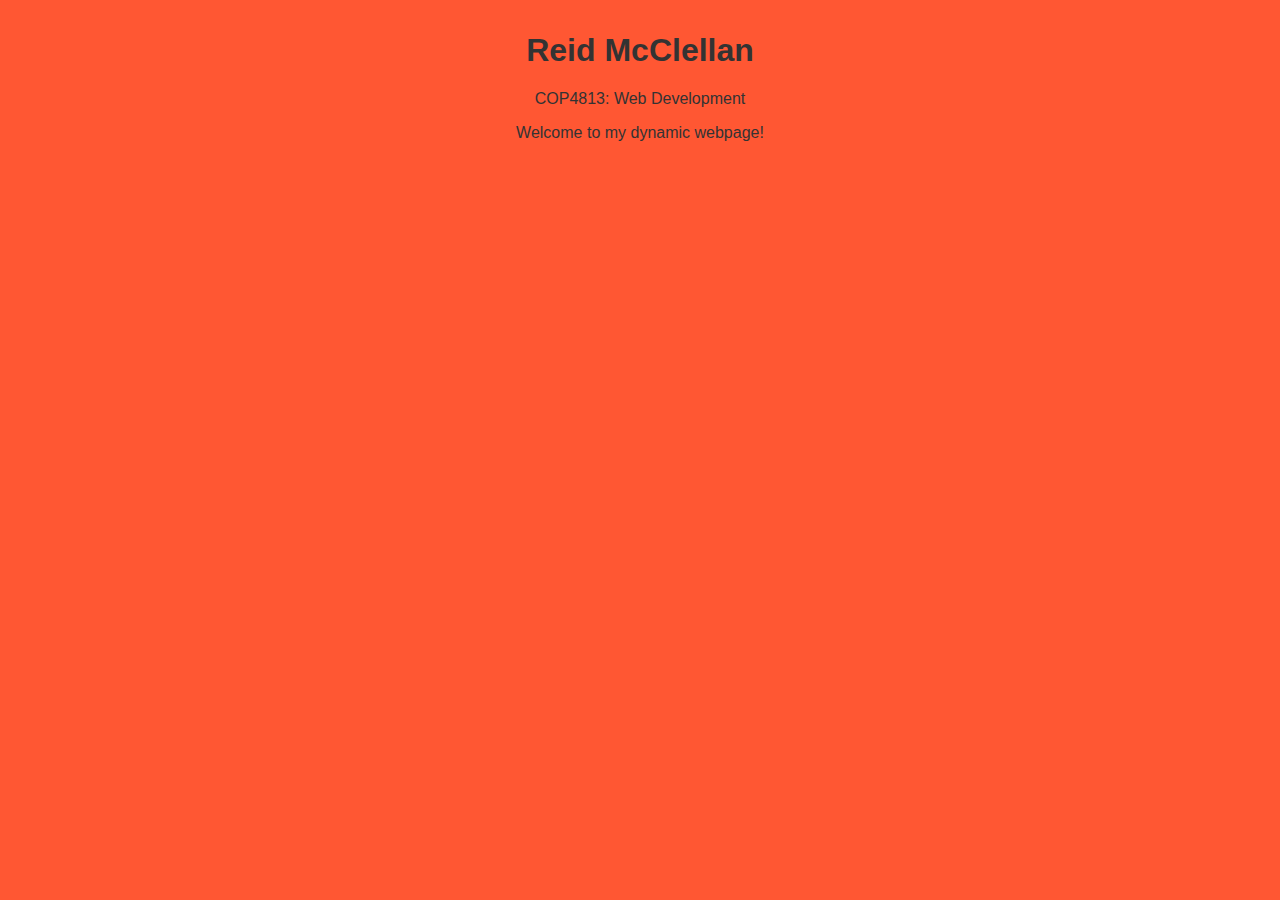
<file: index.html>
<!DOCTYPE html>
<html lang="en">
<head>
  <meta charset="UTF-8">
  <meta name="viewport" content="width=device-width, initial-scale=1">
  <title>Dynamic Time-Based Webpage</title>
  <style>
    body 
    {
      margin: 0;
      padding: 2rem;
      font-family: sans-serif;
      text-align: center;
      transition: background-color 0.5s ease;
      color: #222;
    }
    h1 { margin-top: 0; }
  </style>
</head>
<body>
  <h1>Reid McClellan</h1>
  <p>COP4813: Web Development</p>
  <p>Welcome to my dynamic webpage!</p>

  <script>
    function setBackgroundByTime() 
    {
      const hour = new Date().getHours();
      let hex, textColor;

      if (hour >= 6 && hour < 12) 
      {
        hex = '#FF5733';      // RED
        textColor = '#333';
      }
      else if (hour >= 12 && hour < 18) 
      {
        hex = '#33FFBD';      // BLUE
        textColor = '#222';
      }
      else if (hour >= 18 && hour < 21) 
      {
        hex = '#FFBD33';      // ORANGE
        textColor = '#222';
      }
      else 
      {
        hex = '#4850A6';      // NAVY
        textColor = '#EEE';
      }

      document.body.style.backgroundColor = hex;
      document.body.style.color = textColor;
    }
    window.addEventListener('DOMContentLoaded', setBackgroundByTime);
  </script>
</body>
</html>
</file>
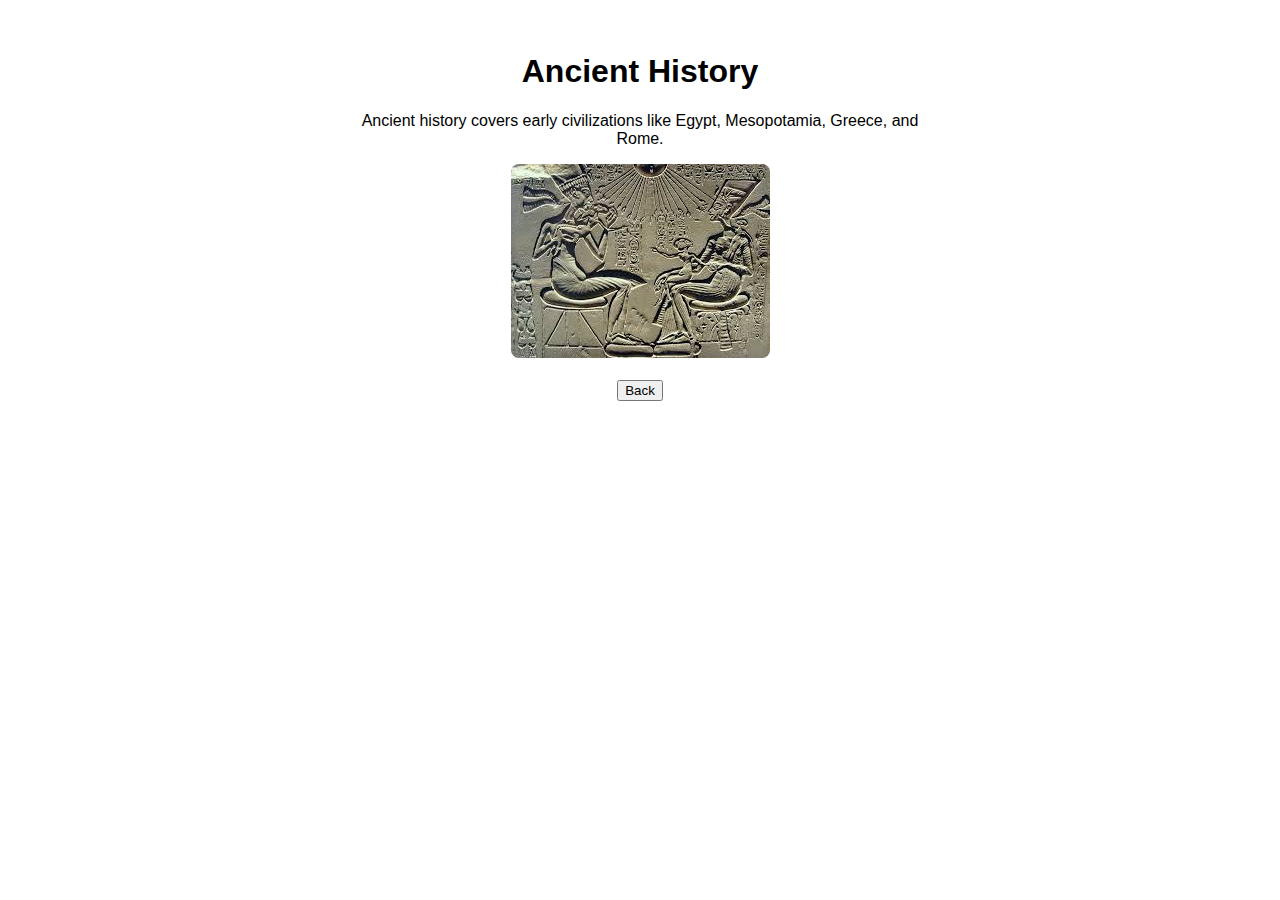
<file: history/ancient.html>
<!DOCTYPE html>
<html lang="en">
<head>
  <meta charset="UTF-8">
  <meta name="viewport" content="width=device-width, initial-scale=1">
  <title>Ancient History</title>
  <link rel="stylesheet" href="../style.css">
</head>
<body>
  <h1>Ancient History</h1>
  <p>Ancient history covers early civilizations like Egypt, Mesopotamia, Greece, and Rome.</p>
  <img src="../images/ancient.jpg" alt="Ancient civilizations" style="max-width:100%;height:auto;border-radius:8px;">
  <br><br>
  <button onclick="location.href='../index.html'">Back</button>
</body>
</html>
</file>
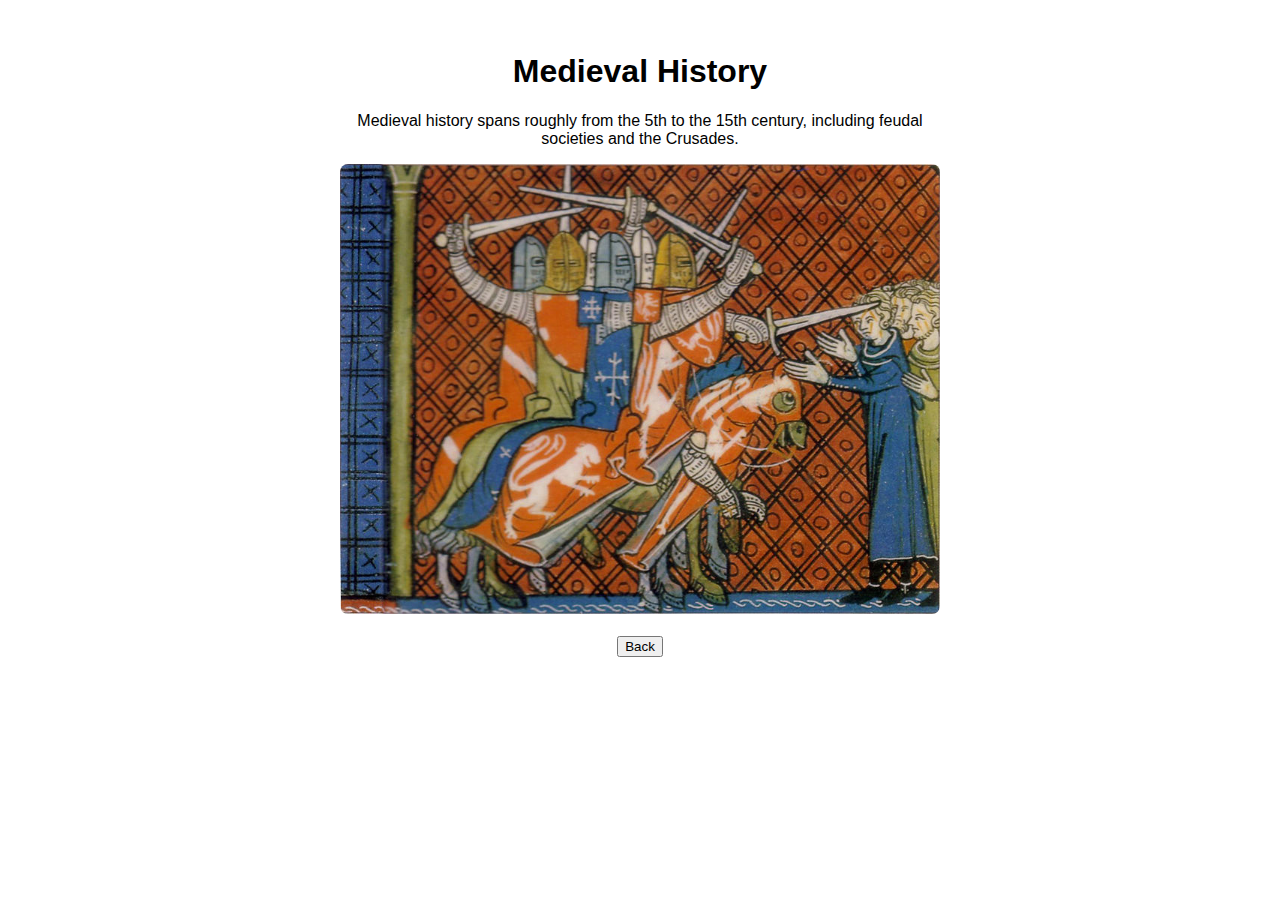
<file: history/medieval.html>
<!DOCTYPE html>
<html lang="en">
<head>
  <meta charset="UTF-8">
  <meta name="viewport" content="width=device-width, initial-scale=1">
  <title>Medieval History</title>
  <link rel="stylesheet" href="../style.css">
</head>
<body>
  <h1>Medieval History</h1>
  <p>Medieval history spans roughly from the 5th to the 15th century, including feudal societies and the Crusades.</p>
  <img src="../images/medieval.jpg" alt="Medieval castle" style="max-width:100%;height:auto;border-radius:8px;">
  <br><br>
  <button onclick="location.href='../index.html'">Back</button>
</body>
</html>
</file>
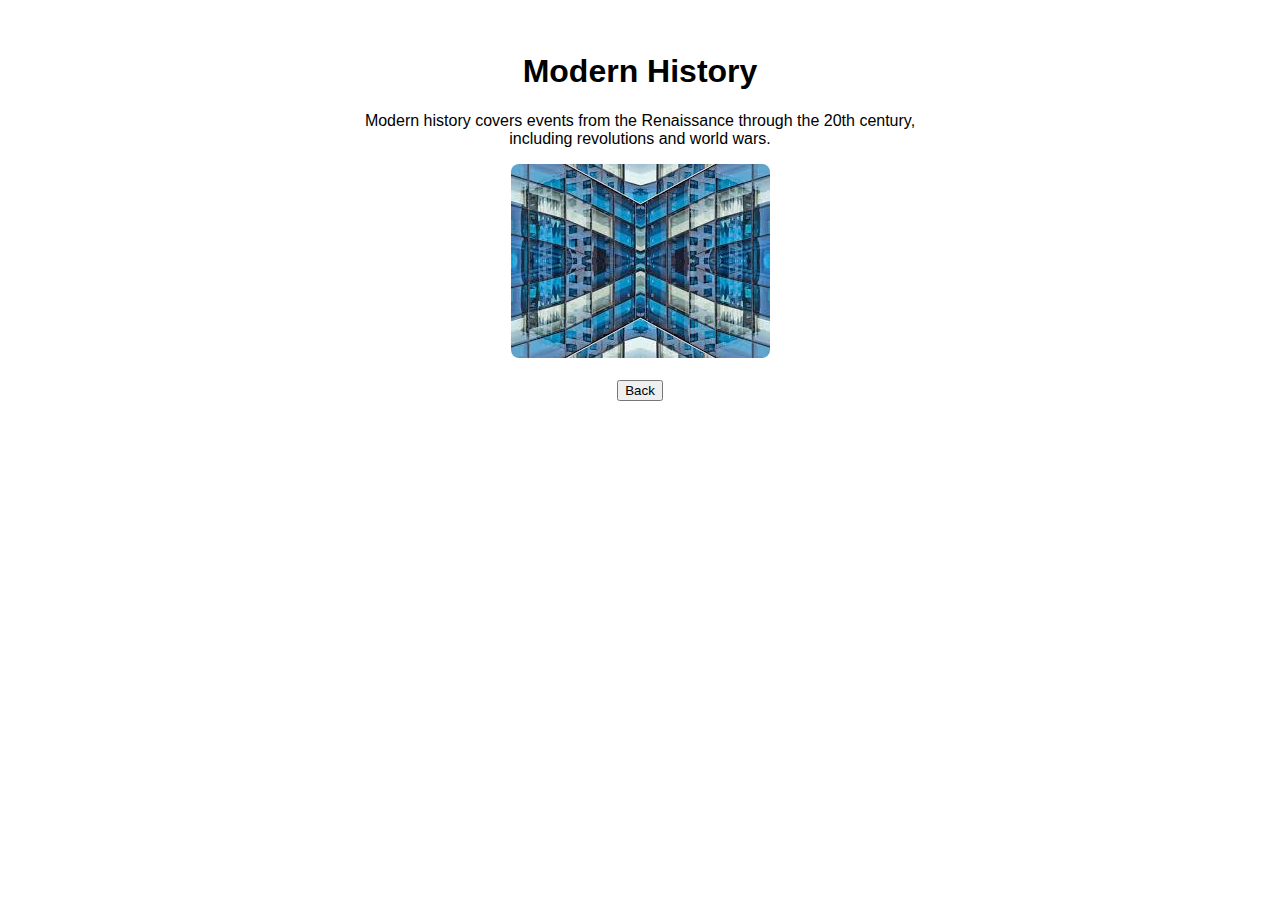
<file: history/modern.html>
<!DOCTYPE html>
<html lang="en">
<head>
  <meta charset="UTF-8">
  <meta name="viewport" content="width=device-width, initial-scale=1">
  <title>Modern History</title>
  <link rel="stylesheet" href="../style.css">
</head>
<body>
  <h1>Modern History</h1>
  <p>Modern history covers events from the Renaissance through the 20th century, including revolutions and world wars.</p>
  <img src="../images/modern.jpg" alt="Industrial revolution" style="max-width:100%;height:auto;border-radius:8px;">
  <br><br>
  <button onclick="location.href='../index.html'">Back</button>
</body>
</html>
</file>
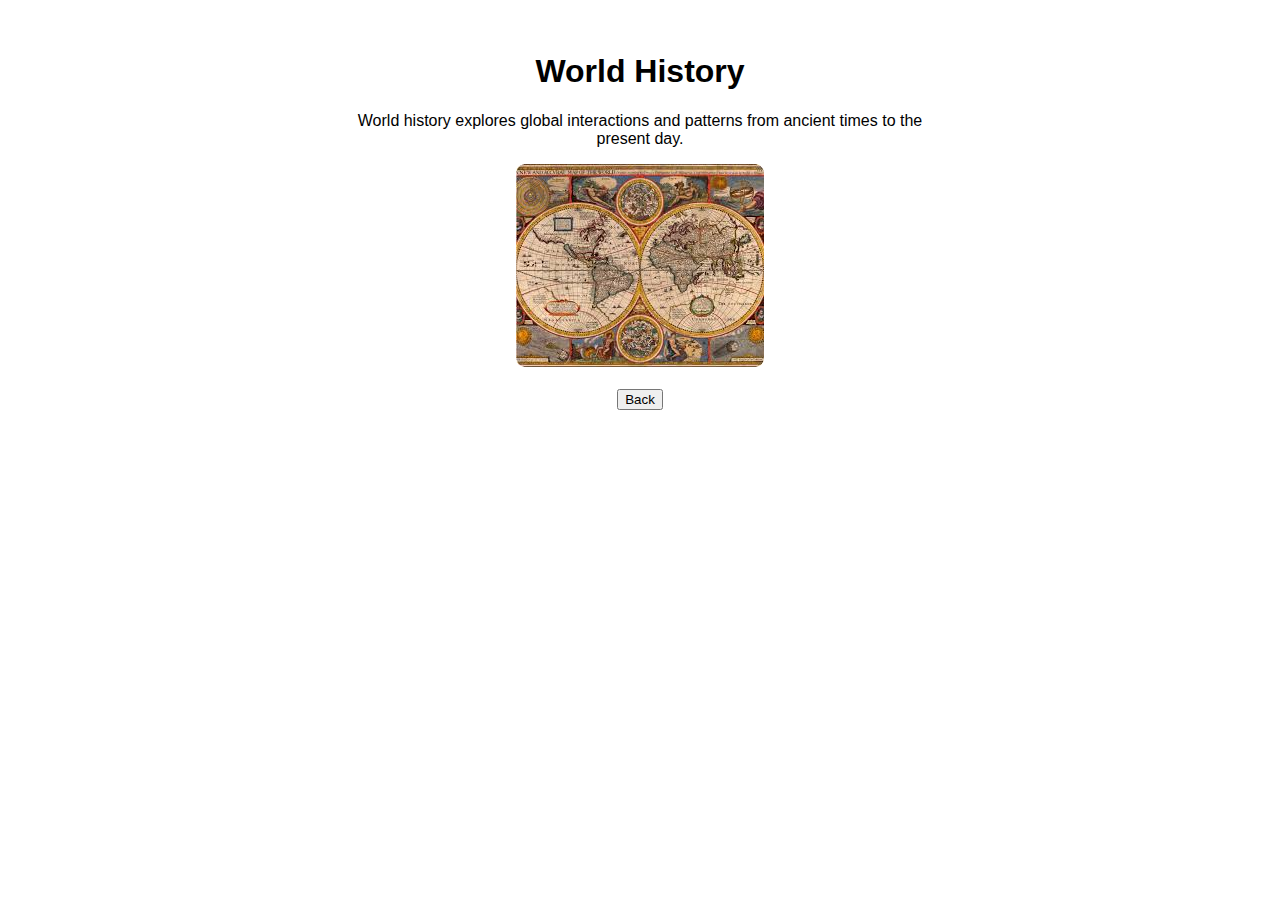
<file: history/world.html>
<!DOCTYPE html>
<html lang="en">
<head>
  <meta charset="UTF-8">
  <meta name="viewport" content="width=device-width, initial-scale=1">
  <title>World History</title>
  <link rel="stylesheet" href="../style.css">
</head>
<body>
  <h1>World History</h1>
  <p>World history explores global interactions and patterns from ancient times to the present day.</p>
  <img src="../images/world.jpg" alt="World map" style="max-width:100%;height:auto;border-radius:8px;">
  <br><br>
  <button onclick="location.href='../index.html'">Back</button>
</body>
</html>
</file>
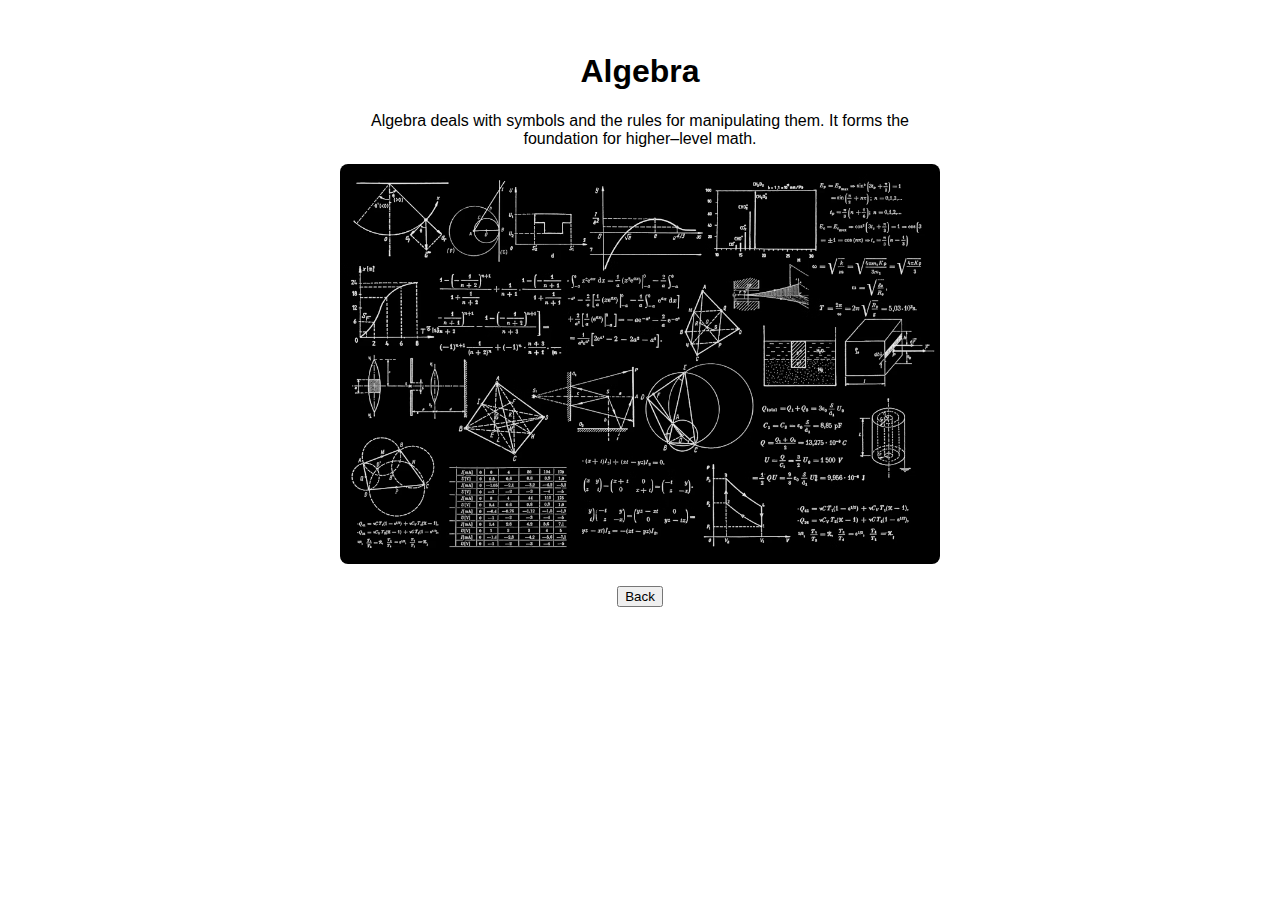
<file: math/algebra.html>
<!DOCTYPE html>
<html lang="en">
<head>
  <meta charset="UTF-8">
  <meta name="viewport" content="width=device-width, initial-scale=1">
  <title>Algebra</title>
  <link rel="stylesheet" href="../style.css">
</head>
<body>
  <h1>Algebra</h1>
  <p>Algebra deals with symbols and the rules for manipulating them. It forms the foundation for higher–level math.</p>
  <img src="../images/algebra.jpg" alt="Algebra illustration" style="max-width:100%;height:auto;border-radius:8px;">
  <br><br>
  <button onclick="location.href='../index.html'">Back</button>
</body>
</html>
</file>
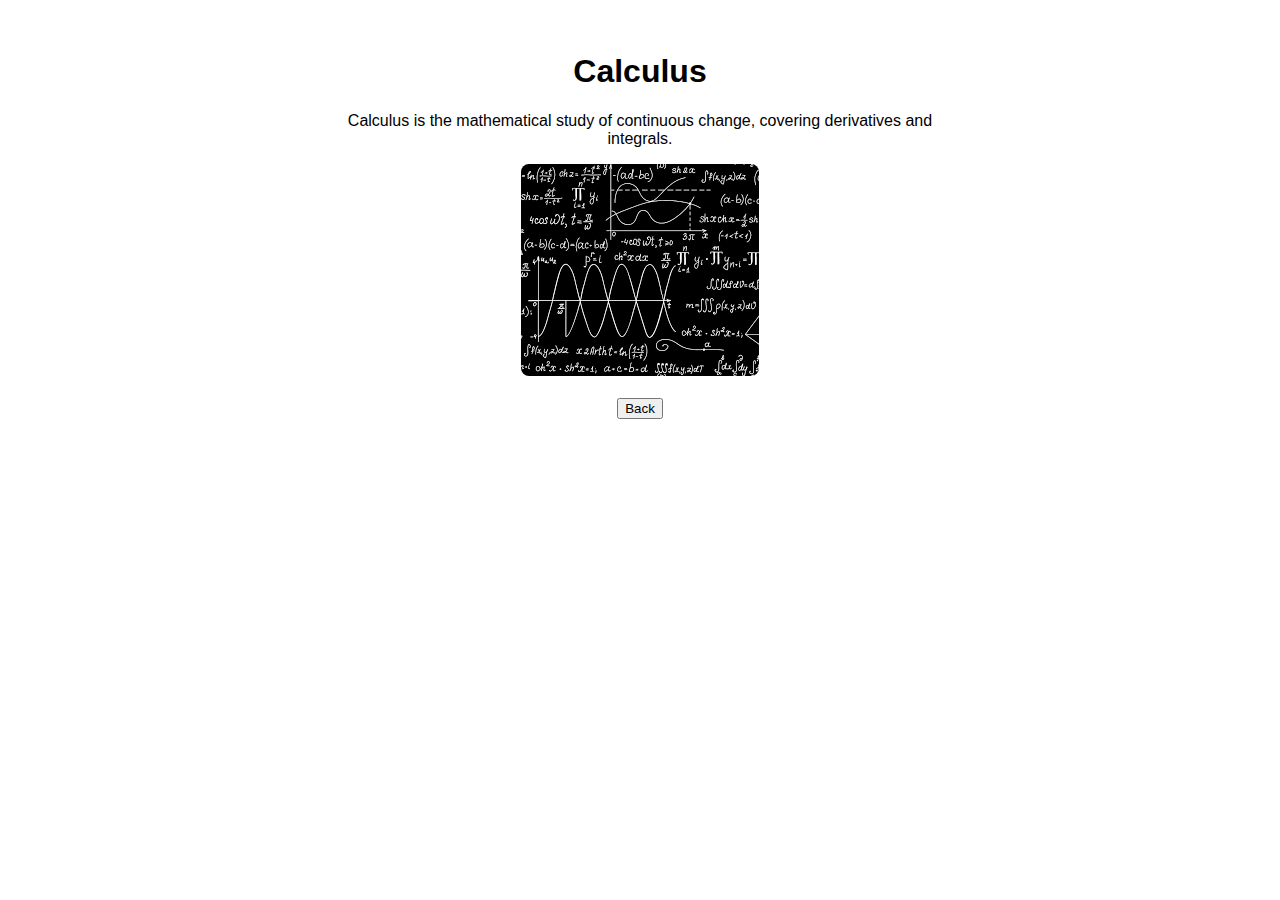
<file: math/calculus.html>
<!DOCTYPE html>
<html lang="en">
<head>
  <meta charset="UTF-8">
  <meta name="viewport" content="width=device-width, initial-scale=1">
  <title>Calculus</title>
  <link rel="stylesheet" href="../style.css">
</head>
<body>
  <h1>Calculus</h1>
  <p>Calculus is the mathematical study of continuous change, covering derivatives and integrals.</p>
  <img src="../images/calculus.jpg" alt="Calculus illustration" style="max-width:100%;height:auto;border-radius:8px;">
  <br><br>
  <button onclick="location.href='../index.html'">Back</button>
</body>
</html>
</file>
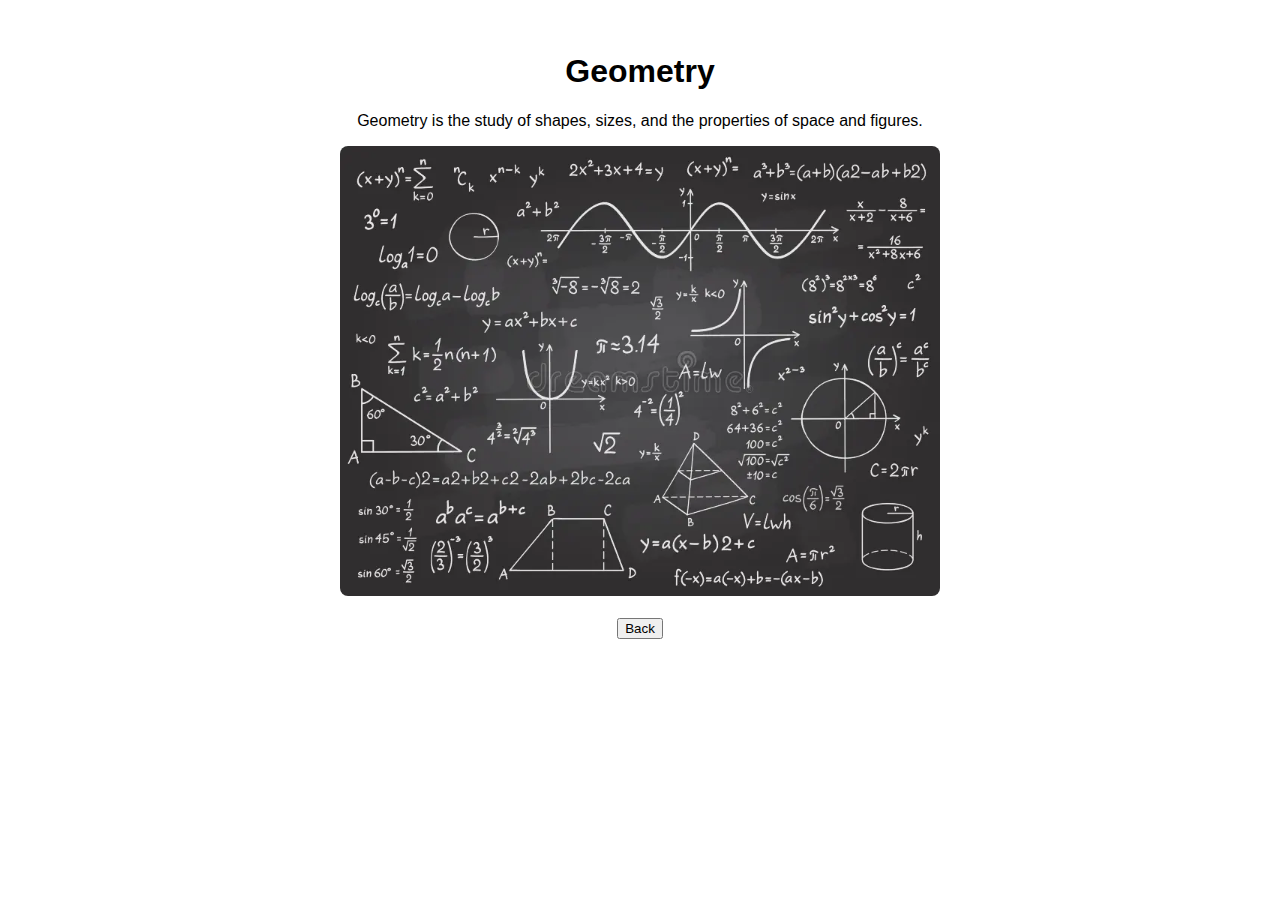
<file: math/geometry.html>
<!DOCTYPE html>
<html lang="en">
<head>
  <meta charset="UTF-8">
  <meta name="viewport" content="width=device-width, initial-scale=1">
  <title>Geometry</title>
  <link rel="stylesheet" href="../style.css">
</head>
<body>
  <h1>Geometry</h1>
  <p>Geometry is the study of shapes, sizes, and the properties of space and figures.</p>
  <img src="../images/geometry.jpg" alt="Geometry illustration" style="max-width:100%;height:auto;border-radius:8px;">
  <br><br>
  <button onclick="location.href='../index.html'">Back</button>
</body>
</html>
</file>
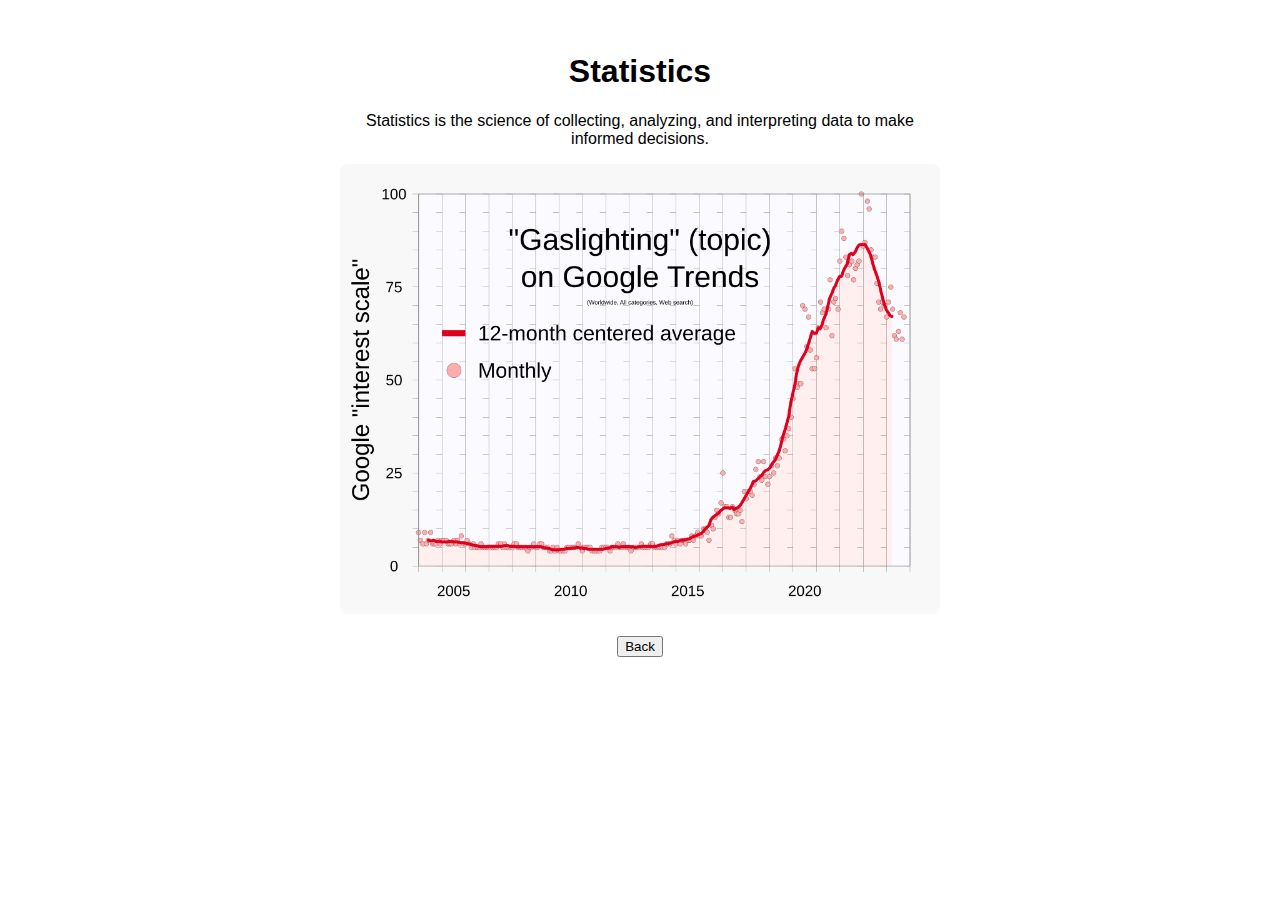
<file: math/statistics.html>
<!DOCTYPE html>
<html lang="en">
<head>
  <meta charset="UTF-8">
  <meta name="viewport" content="width=device-width, initial-scale=1">
  <title>Statistics</title>
  <link rel="stylesheet" href="../style.css">
</head>
<body>
  <h1>Statistics</h1>
  <p>Statistics is the science of collecting, analyzing, and interpreting data to make informed decisions.</p>
  <img src="../images/statistics.jpg" alt="Statistics illustration" style="max-width:100%;height:auto;border-radius:8px;">
  <br><br>
  <button onclick="location.href='../index.html'">Back</button>
</body>
</html>
</file>
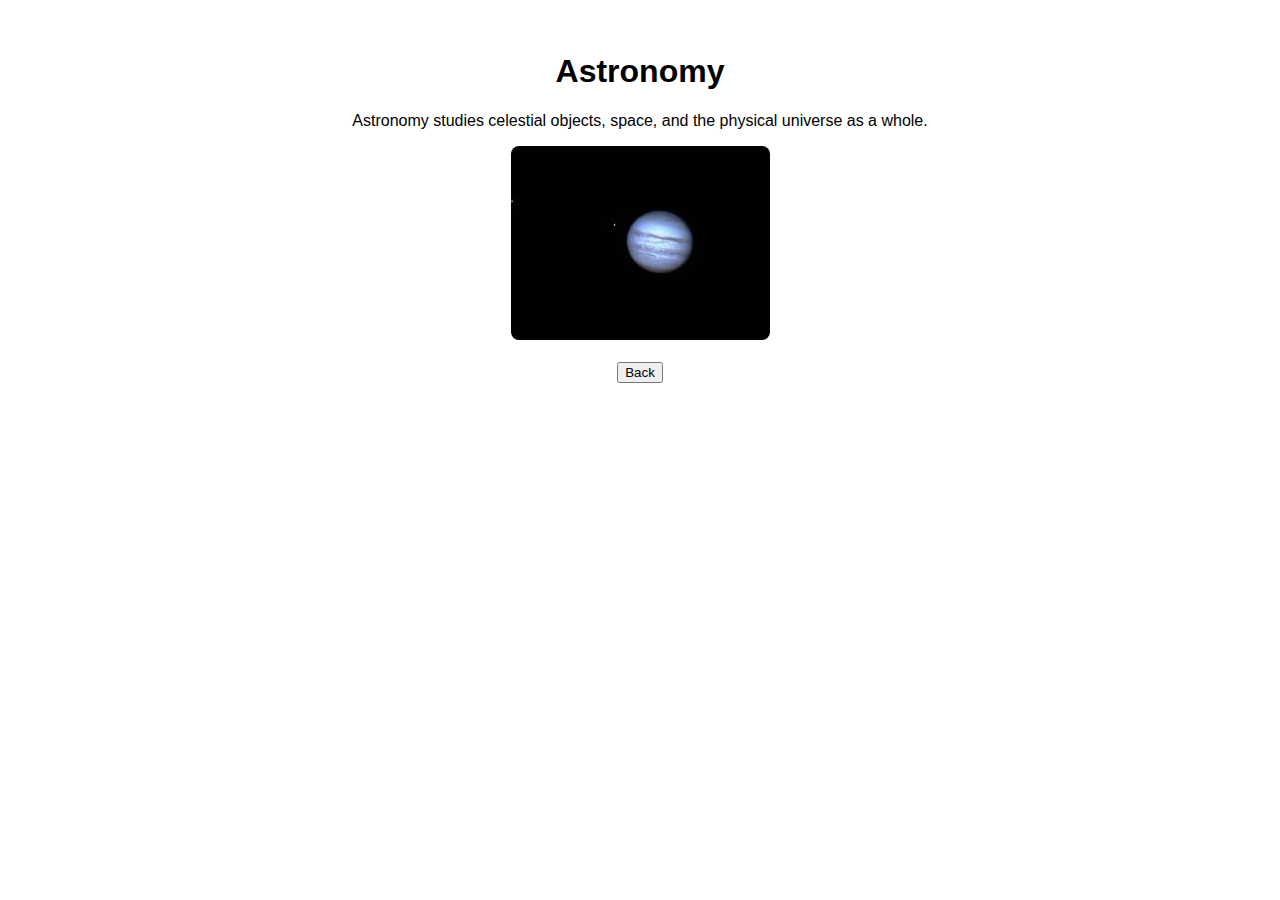
<file: science/astronomy.html>
<!DOCTYPE html>
<html lang="en">
<head>
  <meta charset="UTF-8">
  <meta name="viewport" content="width=device-width, initial-scale=1">
  <title>Astronomy</title>
  <link rel="stylesheet" href="../style.css">
</head>
<body>
  <h1>Astronomy</h1>
  <p>Astronomy studies celestial objects, space, and the physical universe as a whole.</p>
  <img src="../images/astronomy.jpg" alt="Astronomy illustration" style="max-width:100%;height:auto;border-radius:8px;">
  <br><br>
  <button onclick="location.href='../index.html'">Back</button>
</body>
</html>
</file>
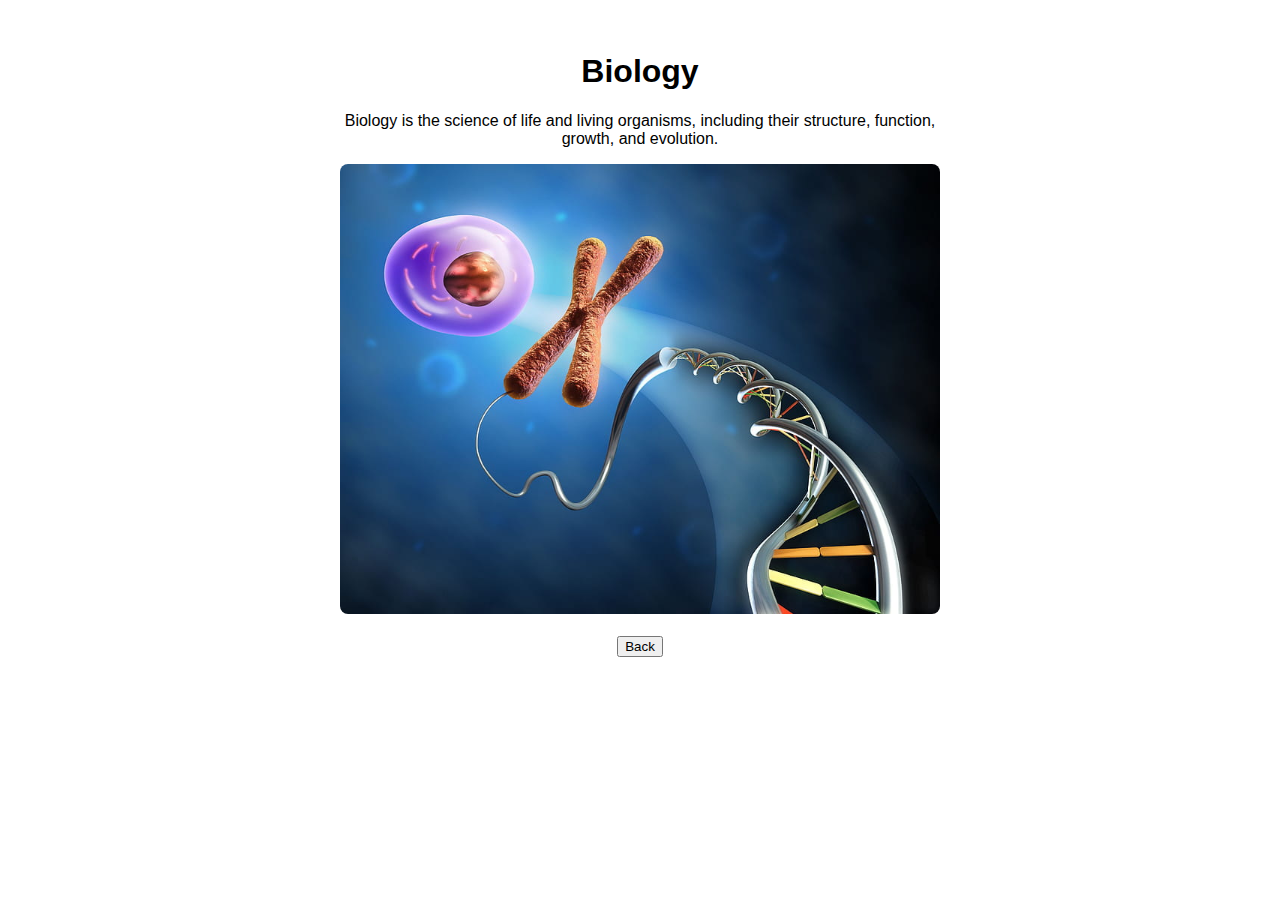
<file: science/biology.html>
<!DOCTYPE html>
<html lang="en">
<head>
  <meta charset="UTF-8">
  <meta name="viewport" content="width=device-width, initial-scale=1">
  <title>Biology</title>
  <link rel="stylesheet" href="../style.css">
</head>
<body>
  <h1>Biology</h1>
  <p>Biology is the science of life and living organisms, including their structure, function, growth, and evolution.</p>
  <img src="../images/biology.jpg" alt="Biology illustration" style="max-width:100%;height:auto;border-radius:8px;">
  <br><br>
  <button onclick="location.href='../index.html'">Back</button>
</body>
</html>
</file>
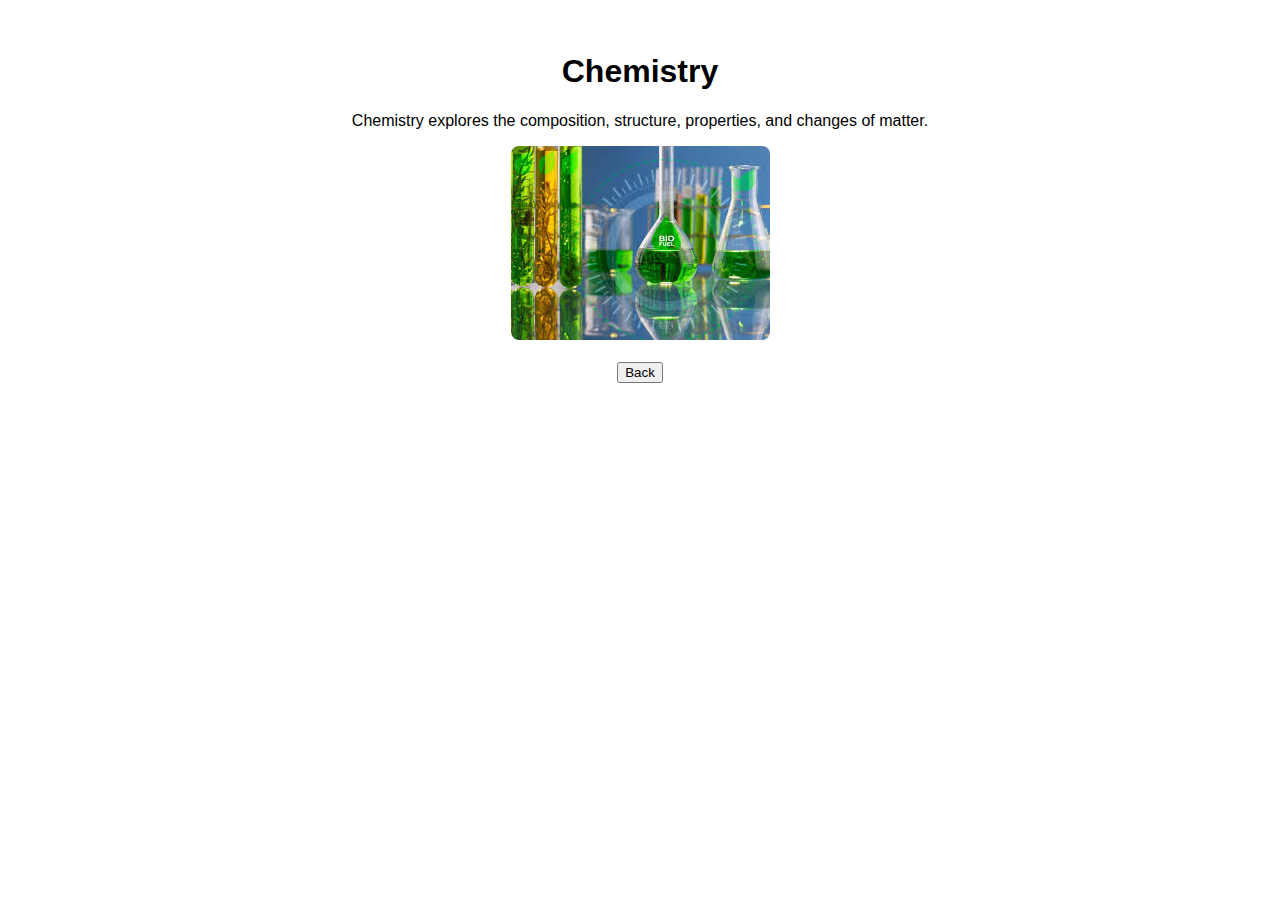
<file: science/chemistry.html>
<!DOCTYPE html>
<html lang="en">
<head>
  <meta charset="UTF-8">
  <meta name="viewport" content="width=device-width, initial-scale=1">
  <title>Chemistry</title>
  <link rel="stylesheet" href="../style.css">
</head>
<body>
  <h1>Chemistry</h1>
  <p>Chemistry explores the composition, structure, properties, and changes of matter.</p>
  <img src="../images/chemistry.jpg" alt="Chemistry illustration" style="max-width:100%;height:auto;border-radius:8px;">
  <br><br>
  <button onclick="location.href='../index.html'">Back</button>
</body>
</html>
</file>
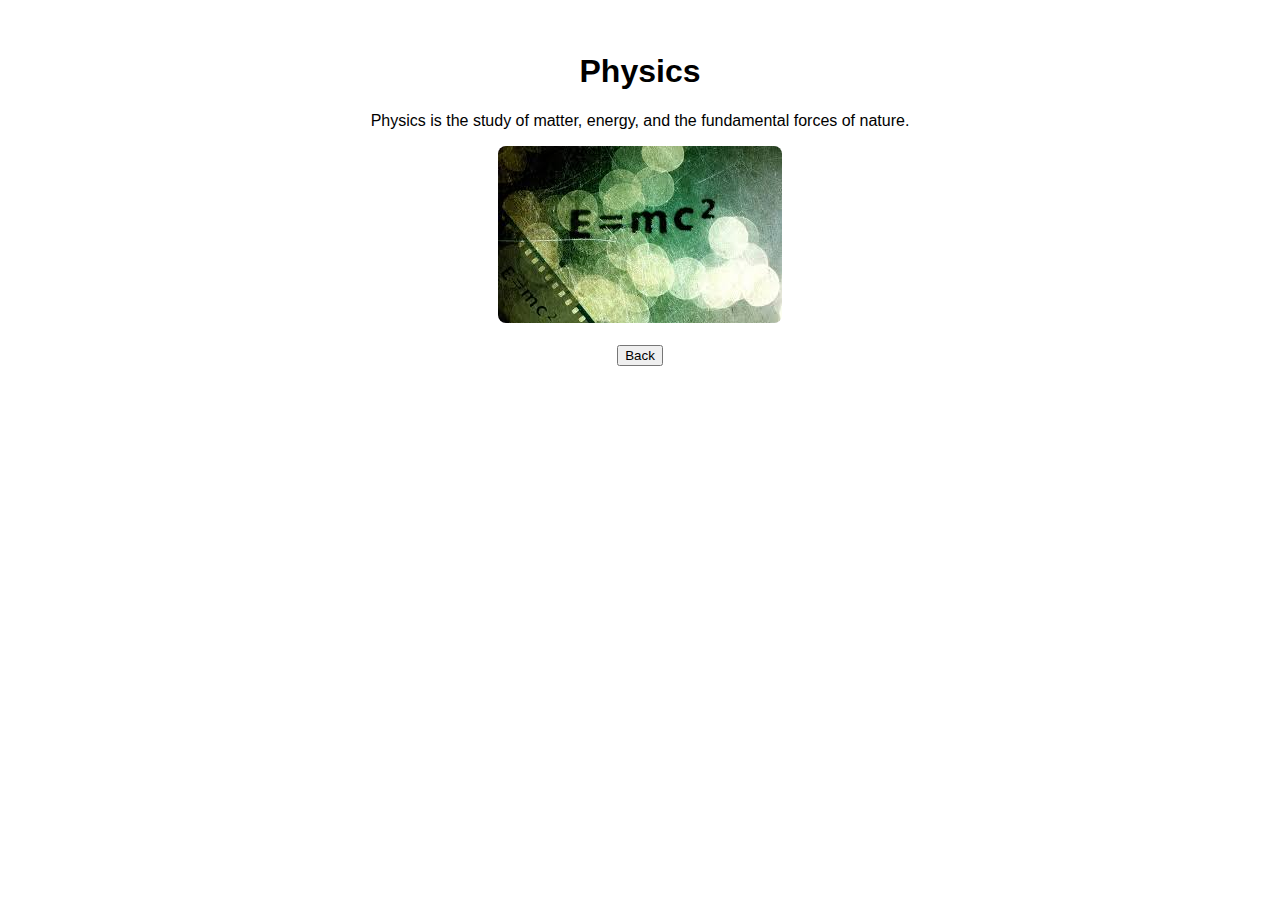
<file: science/physics.html>
<!DOCTYPE html>
<html lang="en">
<head>
  <meta charset="UTF-8">
  <meta name="viewport" content="width=device-width, initial-scale=1">
  <title>Physics</title>
  <link rel="stylesheet" href="../style.css">
</head>
<body>
  <h1>Physics</h1>
  <p>Physics is the study of matter, energy, and the fundamental forces of nature.</p>
  <img src="../images/physics.jpg" alt="Physics illustration" style="max-width:100%;height:auto;border-radius:8px;">
  <br><br>
  <button onclick="location.href='../index.html'">Back</button>
</body>
</html>
</file>
<file: style.css>
body {
  font-family: sans-serif;
  padding: 2rem;
  max-width: 600px;
  margin: auto;
  text-align: center;
}

.subject {
  margin: 1rem 0 0.5rem;
  font-size: 1.25rem;
  cursor: pointer;
  color: #0066cc;
}

.subject:hover {
  text-decoration: underline;
}

.topics {
  list-style: none;
  padding: 0;
  margin: 0 0 1.5rem;
  display: none;
}

.topics li {
  margin: 0.5rem 0;
}

.topics a {
  text-decoration: none;
  color: #333;
}

.topics a:hover {
  text-decoration: underline;
}
</file>
